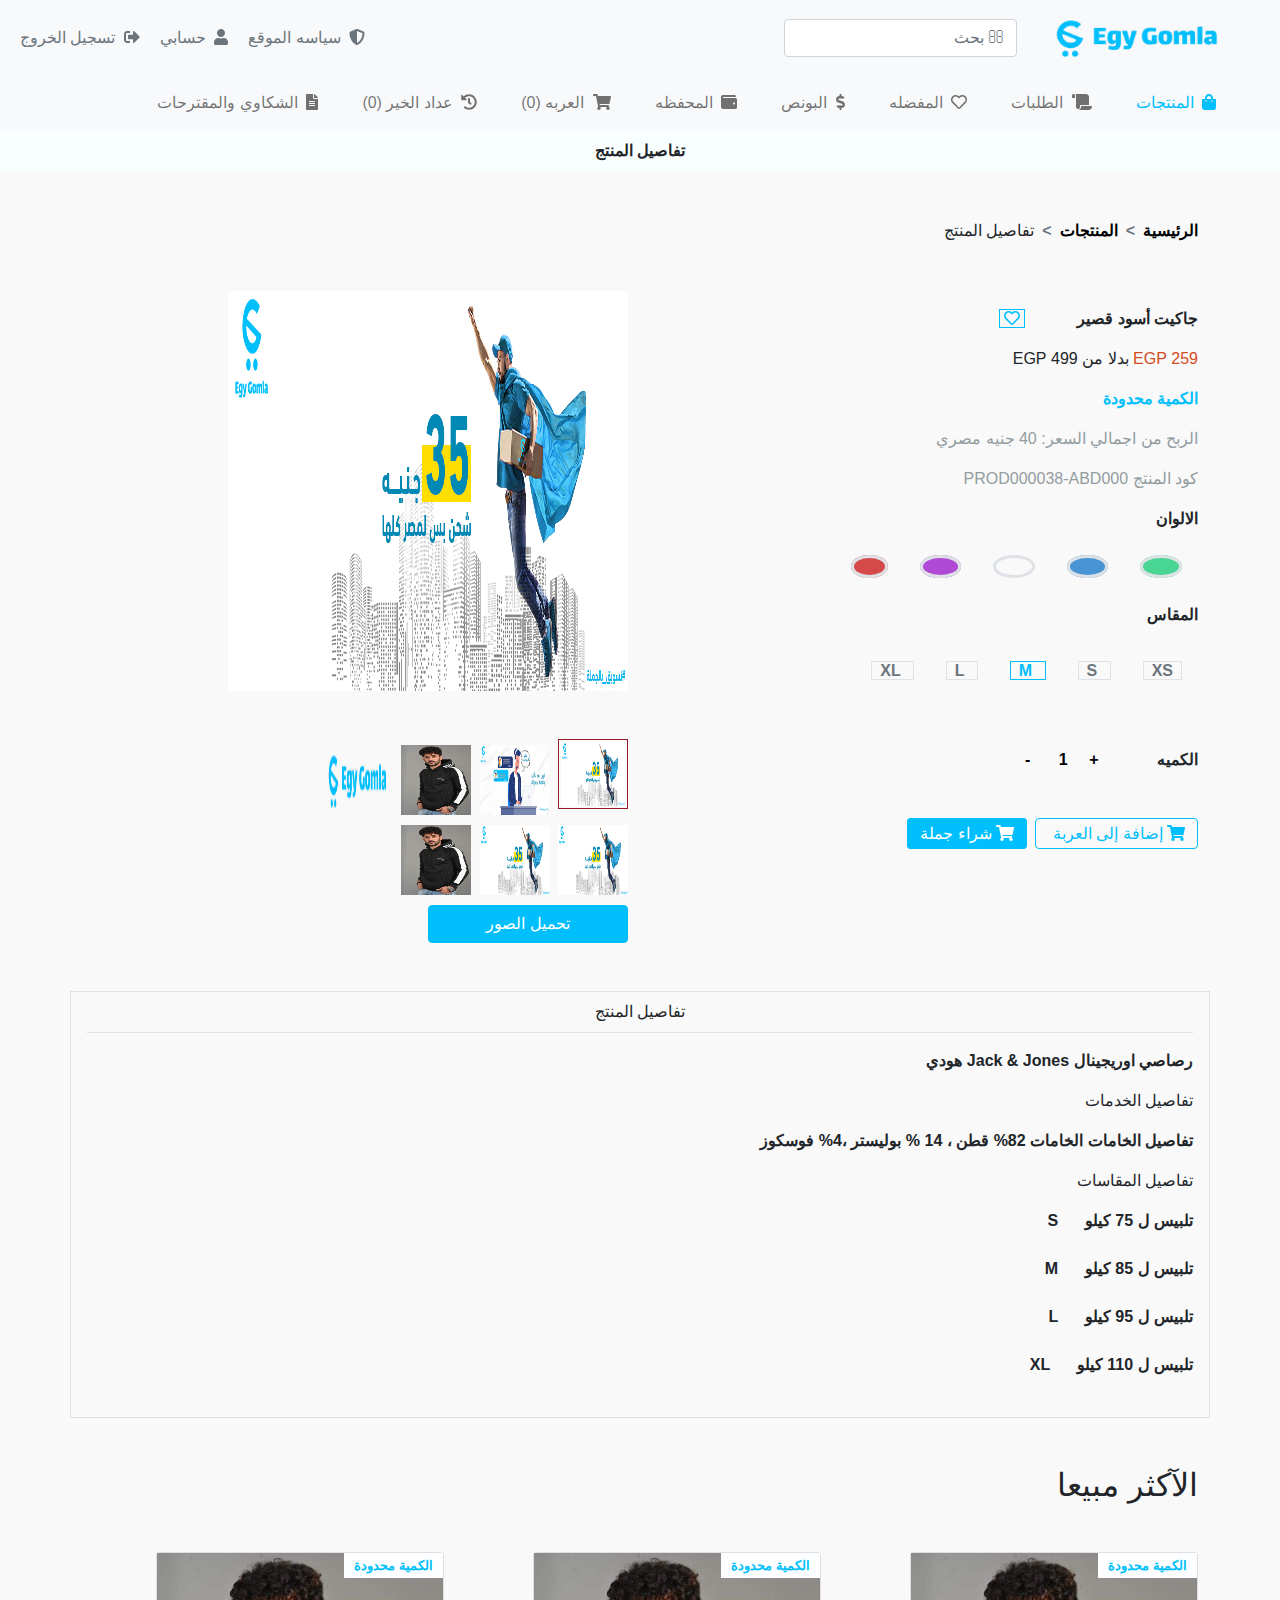
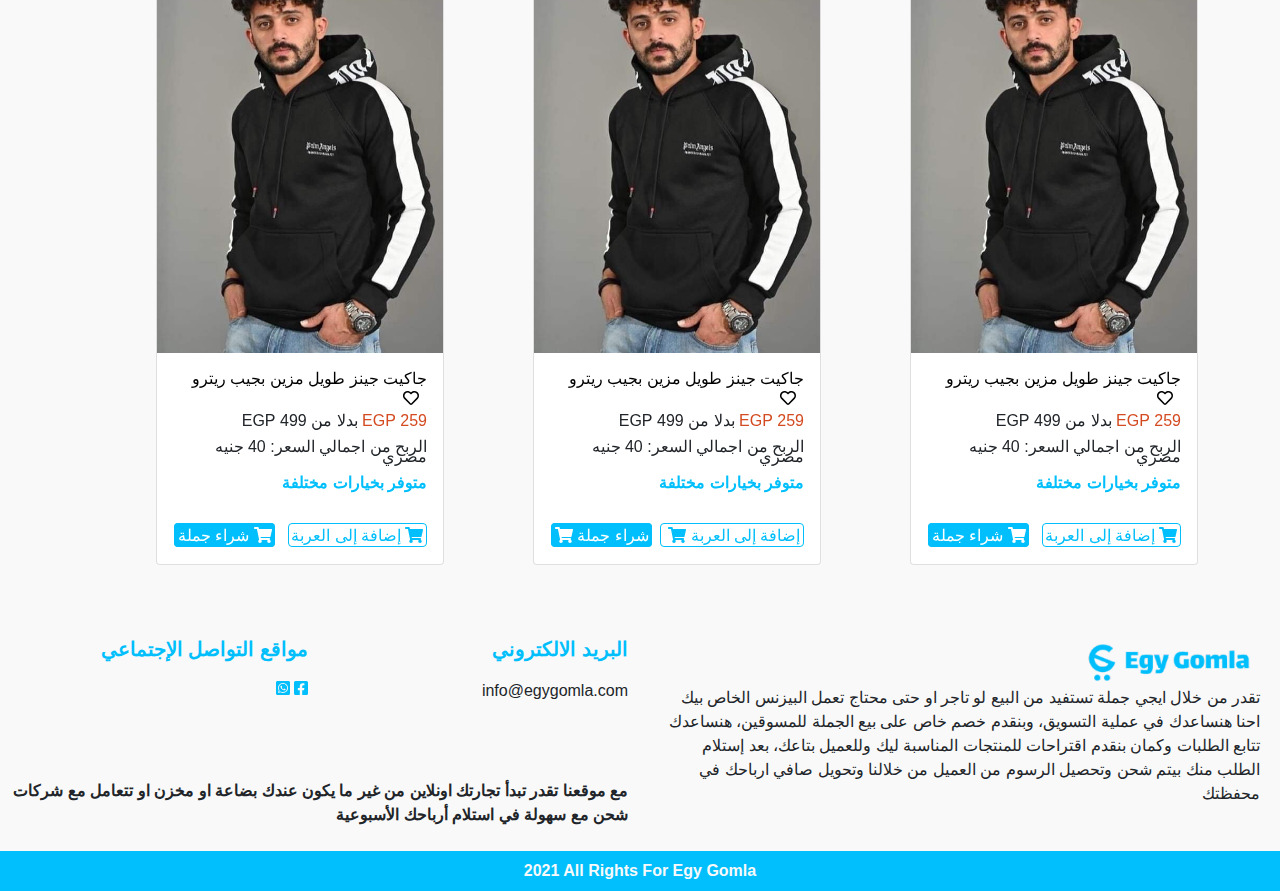
<file: product-details.html>
<!DOCTYPE html>
<html lang="en">
<head>
  <meta charset="UTF-8">
  <meta http-equiv="X-UA-Compatible" content="IE=edge">
  <meta name="viewport" content="width=device-width, initial-scale=1.0">
  <!-- bootstrap -->
  <link rel="stylesheet" href="./css/bootstrap.css">
  <link rel="stylesheet" href="./css/bootstrap.min.css">
  <!-- font awesome  -->
  <link rel="stylesheet" href="./css/fontawesome.css">
  <!-- style -->
  <link rel="stylesheet" href="./css/style.css">
  <!-- owl style -->
  <link rel="stylesheet" href="https://cdnjs.cloudflare.com/ajax/libs/OwlCarousel2/2.3.4/assets/owl.carousel.min.css" integrity="sha512-tS3S5qG0BlhnQROyJXvNjeEM4UpMXHrQfTGmbQ1gKmelCxlSEBUaxhRBj/EFTzpbP4RVSrpEikbmdJobCvhE3g==" crossorigin="anonymous" referrerpolicy="no-referrer" />
  <link rel="stylesheet" href="https://cdnjs.cloudflare.com/ajax/libs/OwlCarousel2/2.3.4/assets/owl.theme.default.min.css" integrity="sha512-sMXtMNL1zRzolHYKEujM2AqCLUR9F2C4/05cdbxjjLSRvMQIciEPCQZo++nk7go3BtSuK9kfa/s+a4f4i5pLkw==" crossorigin="anonymous" referrerpolicy="no-referrer" />
  <!-- style zoom -->
  <link rel="stylesheet" type="text/css" href="./css/stylezoom.css">
  <!-- icon -->
  <link rel="icon" href="./img/logo.png">
  <!-- title -->
  <title> Egygomla | تفاصيل المنتج</title>
</head>
<body>
        <!-- nav bar start -->
        <nav class="navbar navbar-expand-lg navbar-light bg-light dir">
            
          <div class="container-fluid navbar-nav1">
            <a class="navbar-brand" href="/index.html">
                <img src="./img/logo.png" class="mx-3 img-fluid" alt="">
            </a>
            <form  method="post" class="d-flex ">
              <input class="form-control me-2 " type="search" placeholder="&#xF002; بحث " style="font-family: Arial, 'Font Awesome 5 Free'"   aria-label="Search">
            </form>
  
            <button class="navbar-toggler" type="button" data-bs-toggle="collapse" data-bs-target="#navbarSupportedContent" aria-controls="navbarSupportedContent" aria-expanded="false" aria-label="Toggle navigation">
              <span class="navbar-toggler-icon"></span>
            </button>
            <div class="collapse navbar-collapse justify-content-end" id="navbarSupportedContent">
              <a href="" class="text-secondary mx-2 top-nav-link"> <i class="fas fa-shield-alt mx-1"></i> سياسه الموقع</a>
              <a href="" class="text-secondary mx-2 top-nav-link"><i class="fas fa-user mx-1"></i> حسابي</a>
              <a href="" class="text-secondary mx-2 top-nav-link"><i class="fas fa-sign-out-alt mx-1"></i> تسجيل الخروج </a>
  
  
            </div>
          </div>
        </nav>
        <nav class="navbar navbar-expand-lg navbar-light bg-light " >
          <div class="container-fluid">
            <div class="collapse navbar-collapse " id="navbarSupportedContent">
              <ul class="navbar-nav ms-auto mb-2 mb-lg-0 dir">
  
                        <li class="nav-item ms-4  ">
                          <a class="nav-link  " aria-current="page" href="#"> <!-- if nav link is active use this style span "site-color" to make active style --> <span class="site-color"> <i class="fas fa-shopping-bag mx-1 "></i> المنتجات </span> </a>
                        </li>            
                        <li class="nav-item ms-4  ">
                          <a class="nav-link " aria-current="page" href="#"> <span class=""><i class="fas fa-scroll mx-1"></i> الطلبات</span> </a>
                        </li>            
                        <li class="nav-item ms-4  ">
                          <a class="nav-link " aria-current="page" href="#"> <span class=""><i class="far fa-heart mx-1"></i>  المفضله</span> </a>
                        </li>            
                        <li class="nav-item ms-4  ">
                          <a class="nav-link " aria-current="page" href="#"> <span class="" ><i class="fas fa-dollar-sign mx-1"></i> البونص</span> </a>
                        </li>            
                        <li class="nav-item ms-4  ">
                          <a class="nav-link " aria-current="page" href="#"> <span class=""><i class="fas fa-wallet mx-1"></i> المحفظه</span> </a>
                        </li>            
                        <li class="nav-item ms-4  ">
                          <a class="nav-link " aria-current="page" href="#"> <span class=""><i class="fas fa-shopping-cart mx-1"></i> العربه (0)</span> </a>
                        </li>            
                        <li class="nav-item ms-4  ">
                          <a class="nav-link " aria-current="page" href="#"> <span class=""><i class="fas fa-history mx-1"></i> عداد الخير (0)</span> </a>
                        </li>            
                        <li class="nav-item ms-4  ">
                          <a class="nav-link " aria-current="page" href="#"> <span class=""><i class="fas fa-file-alt mx-1"></i> الشكاوي والمقترحات</span> </a>
                        </li>            
        
  
              </ul>
            </div>
          </div>
        </nav>
  
  </div>
       <!-- nav bar end -->


    <!-- title start -->
    <div style="background-color: #F9FEFF;">
      <div class="container">
        <div class="row">
            <div class="col-lg-12 text-center">
             <p class="text-dark fw-bold py-2" style="margin: 0;"> تفاصيل المنتج </p>
            </div>
        </div>
    </div>
    </div>
    <!-- title end -->

     <!-- links trace start -->
     <div class="container dir">
         <div class="row">
             <div class="col-lg-12">
                <nav style="--bs-breadcrumb-divider: '>';" aria-label="breadcrumb" class="my-5">
                    <ol class="breadcrumb">
                        <!-- empty for style "rtl" let it alone out of foreach -->
                        <li class="breadcrumb-item " aria-current="page"> </li>
                        <!-- empty for style "rtl"  end -->
                        <li class="breadcrumb-item fw-bold"><a href="#">  الرئيسية</a></li>
                        <li class="breadcrumb-item fw-bold"><a href="index.html">  المنتجات</a></li>
                        <li class="active" aria-current="page"> تفاصيل المنتج</li>
                    </ol>
                  </nav>
             </div>
         </div>
     </div>
    
     <!-- links trace end -->
     
     <!-- product gallery start -->
     
     <div class="container dir">
       <div class="row">
       
        <div class="col-lg-6">
             <div class="my-3">
                    <!-- name -->
                <p class="fw-bold my-3 text-dark d-inline"> جاكيت أسود قصير </p>
                <!-- fav -->
                <span class="text-start me-5 my-3 d-inline "><a href="#" class="site-color border-1 border border-site px-1"> <i class="far fa-heart"></i> </a> </span>
             </div>
             <!-- price -->
             <p class="fs-6 mb-3"> <span style="color: #D44B22;">259 EGP</span> <span >بدلا من <span>499 EGP</span> </span> </p>
             <!-- note -->
             <p class="fw-bold site-color mb-3"> الكمية محدودة </p>
             <!-- profit -->
             <p class="fs-6"><span style="color: #939C9F;">الربح من اجمالي السعر: 40 جنيه مصري</span></p>
             <p class="fs-6 mb-3"><span style="color: #939C9F;">كود المنتج PROD000038-ABD000</span></p>
             <!-- colors -->
             <p class="fw-bold mb-3 text-dark"> الالوان </p>
             <div class="colors my-3 py-2">
              <a href="" class="mx-3 rounded-circle border border-3 "  style="background-color: #13CA75C4;">&nbsp; &nbsp; &nbsp; &nbsp;  </a>
              <a href="" class="mx-3 rounded-circle border border-3 "  style="background-color: #1375CAC4;">&nbsp; &nbsp; &nbsp; &nbsp; </a>
              <a href="" class="mx-3 rounded-circle border border-3 "  style="background-color: #F9F9F9C4;">&nbsp; &nbsp; &nbsp; &nbsp; </a>
              <a href="" class="mx-3 rounded-circle border border-3 "  style="background-color: #9913CAC4;">&nbsp; &nbsp; &nbsp; &nbsp; </a>
              <a href="" class="mx-3 rounded-circle border border-3 "  style="background-color: #CA1313C4;">&nbsp; &nbsp; &nbsp; &nbsp; </a>
             </div>
             <!-- size -->
             <p class="fw-bold mb-3 text-dark"> المقاس </p>
             <div class="size my-3 py-3 dir">
               <a href="">
                 <b class="mx-3 px-2 border border-1 text-secondary"> XL </b>
               </a>
               <a href="">
                 <b class="mx-3 px-2 border border-1 text-secondary"> L </b>
               </a>
               <a href="">
                 <b class="mx-3 px-2 border border-1 site-color border-site"> M </b>
               </a>
               <a href="">
                 <b class="mx-3 px-2 border border-1 text-secondary"> S </b>
               </a>
               <a href="">
                 <b class="mx-3 px-2 border border-1 text-secondary"> XS </b>
               </a>

             </div>
             <!-- Quantity -->
             <div class="Quantity my-5">

             <p class="fw-bold text-dark d-inline ms-5"> الكميه </p>
             <div class="  d-inline">
              <button onclick="increment()" class="fw-bold">+</button>
              <input id=demoInput class="text-center me-2 fw-bold" value="1" min="1" type=number readonly> 
              <button onclick="decrement()" class="fw-bold">-</button>

             </div>
            </div>
             <!-- add to cart -->
                 <!-- links -->
                <div class="my-5">
                  <a href="#"  class="btn btn-outline-primary d-inline ms-2 fs-6 "> <i class="fas fa-shopping-cart"></i>  إضافة إلى العربة  </a>
                  <a href="#"  class="btn btn-primary d-inline fs-6"> <i class="fas fa-shopping-cart"></i>  شراء جملة  </a>
                </div>
                 <!--  -->

         </div>
         <div class="col-lg-6 dir">
          <!-- Primary carousel image -->

   <div class="showw">
    <img src="./img/carusal-pic.jpg" id="show-img">
  </div>

  <!-- Secondary carousel image thumbnail gallery -->

  <div class="small-img my-5">
    <div class="small-container">
     <div id="small-img-roll">
       <image src="./img/carusal-pic.jpg" class="show-small-img ms-1 mb-3" alt="">
       <image src="./img/carusal-pic2.jpg" class="show-small-img ms-1 mb-1" alt="">
        <image src="./img/product-img.jpg" class="show-small-img ms-1 mb-1" alt="">
       <image src="./img/logo.png" class="show-small-img ms-1 mb-1" alt="">
        <image src="./img/carusal-pic.jpg" class="show-small-img ms-1 mb-1" alt="">
        <image src="./img/carusal-pic.jpg" class="show-small-img ms-1 mb-1" alt="">
          <image src="./img/product-img.jpg" class="show-small-img ms-1 mb-1" alt="">
          </div>
    </div>
  </div>
  <a href="#" class="btn btn-primary mt-5" style="width: 200px;"> تحميل الصور </a>
      </div>
 

   </div>
       </div>
     </div>

     <!-- product gallery end -->

     <!-- product description start -->
     <div class="container dir my-5">
       <div class="row">
         <div class="col-lg-12 border px-3">
            <p class="border-bottom text-center text-center py-2"> تفاصيل المنتج </p>
            <p class="fw-bold" > رصاصي اوريجينال Jack & Jones هودي </p>
            <p class="fw-normal"> تفاصيل الخدمات </p>
            <p class="fw-bold"> تفاصيل الخامات الخامات 82% قطن ، 14 % بوليستر ،4% فوسكوز </p>
            <p class="fw-normal"> تفاصيل المقاسات </p>
            <p class="fw-bold"> 
                تلبيس ل 75 كيلو &nbsp; &nbsp;&nbsp; S
                <br>
                <br>
                تلبيس ل 85 كيلو &nbsp; &nbsp;&nbsp; M
                <br>
                <br>
                تلبيس ل 95 كيلو &nbsp; &nbsp;&nbsp; L
                <br>
                <br>
                تلبيس ل 110 كيلو &nbsp; &nbsp;&nbsp; XL
                <br>
                <br>
            </p>
         </div>
       </div>
     </div>
     <!-- product description end -->
     
     <!-- most sold start -->
<div class="container my-5 ">
  <div class="row">
      <div class="col-lg-12">
          <p class="h2 text-dark mb-5 text-end"> الآكثر مبيعا </p>
      </div>

      <div class="col-12 m-auto justify-content-center">
          <div class="owl-carousel owl-theme ">
              <div class="item mb-4 dir">
                  <div class="card dir" style="width: 18rem; ">
                      <!-- card img -->
                      <img src="./img/product-img.jpg" class=" img-card img-fluid" alt="">
                      <!--  -->
                      <!-- alert -->
                      <span class="product-discount-label site-color">الكمية محدودة</span>
                      <!--  -->
                      <div class="card-body">
                        <h5 class="card-title fs-6 mb-2">
                            <!-- card title -->
                          <a href="/product-details.html">جاكيت جينز طويل مزين بجيب ريترو</a>
                          <!--  -->
                          <!-- fav -->
                          <span class="text-start me-2"><a href="#"> <i class="far fa-heart"></i> </a> </span>
                          <!-- red fav hidden in design-->
                          <i class="fas fa-heart visually-hidden" style="color: red;"></i>
                        </h5>
                        
                        <div class="card-text">
                            <!-- price -->
                          <p class="fs-6"> <span style="color: #D44B22;">259 EGP</span> <span >بدلا من <span>499 EGP</span> </span> </p>
                          <!--  -->
                          <!-- profit -->
                          <p class="fs-6"><span>الربح من اجمالي السعر: 40 جنيه مصري</span></p>
                          <!--  -->
                          <p class="site-color fw-bold fs-6">متوفر بخيارات مختلفة</p>
                          <br>
                          <br>
                          <!-- links -->
                          <a href="#" style="padding: 1%;" class="btn btn-outline-primary d-inline ms-2 fs-6 "> <i class="fas fa-shopping-cart"></i>  إضافة إلى العربة</a>
                          <a href="#" style="padding: 1%;" class="btn btn-primary d-inline fs-6"><i class="fas fa-shopping-cart"></i>  شراء جملة </a>
                          <!--  -->
                        </div>
                       
                      </div>
                    </div>
              </div>

              <div class="item dir">
                  <div class="card dir" style="width: 18rem; ">
                      <!-- card img -->
                      <img src="./img/product-img.jpg" class=" img-card img-fluid" alt="">
                      <!--  -->
                      <!-- alert -->
                      <span class="product-discount-label site-color">الكمية محدودة</span>
                      <!--  -->
                      <div class="card-body">
                        <h5 class="card-title fs-6 mb-2">
                            <!-- card title -->
                          <a href="/product-details.html">جاكيت جينز طويل مزين بجيب ريترو</a>
                          <!--  -->
                          <!-- fav -->
                          <span class="text-start me-2"><a href="#"> <i class="far fa-heart"></i> </a> </span>
                          <!-- red fav hidden in design-->
                          <i class="fas fa-heart visually-hidden" style="color: red;"></i>
                        </h5>
                        
                        <div class="card-text">
                            <!-- price -->
                          <p class="fs-6"> <span style="color: #D44B22;">259 EGP</span> <span >بدلا من <span>499 EGP</span> </span> </p>
                          <!--  -->
                          <!-- profit -->
                          <p class="fs-6"><span>الربح من اجمالي السعر: 40 جنيه مصري</span></p>
                          <!--  -->
                          <p class="site-color fw-bold fs-6">متوفر بخيارات مختلفة</p>
                          <br>
                          <br>
                          <!-- links -->
                          <a href="#" style="padding: 1%;" class="btn btn-outline-primary d-inline ms-2 fs-6 "> إضافة إلى العربة <i class="fas fa-shopping-cart"></i>  </a>
                          <a href="#" style="padding: 1%;" class="btn btn-primary d-inline fs-6"> شراء جملة <i class="fas fa-shopping-cart"></i>  </a>
                          <!--  -->
                        </div>
                       
                      </div>
                    </div>
                  </div>
              </div>
          </div>
      </div>
  </div>
     <!-- most sold end -->
    
     
     <!-- footer start -->
     <footer>
        <div class="container-fluid dir">
            <div class="row">
                 <div class="col-lg-6">
                    <img src="./img/logo.png" alt="" class="img-fluid">
                    <p class="fw-normal text-dark lead fs-6 px-2 lh-base ">
                        تقدر من خلال ايجي جملة تستفيد من البيع لو تاجر او حتى محتاج تعمل البيزنس الخاص بيك احنا هنساعدك في عملية التسويق، وبنقدم خصم خاص على بيع الجملة للمسوقين، هنساعدك تتابع الطلبات وكمان بنقدم اقتراحات للمنتجات المناسبة ليك وللعميل بتاعك، بعد إستلام الطلب منك بيتم شحن وتحصيل الرسوم من العميل من خلالنا وتحويل صافي ارباحك في محفظتك
                    </p>
                 </div>
                 <div class="col-lg-3">
                         <p class="h5 site-color fw-bold d-inline"> البريد الالكتروني</p>
                         <p class="fw-normal my-3 text-dark ">info@egygomla.com </p>
                 </div>
                 <div class="col-lg-3 ">
                        <p class="h5 site-color fw-bold ">  مواقع التواصل الإجتماعي  </p>
                             <p class="fw-normal my-3 ">
                                <a href="#" target="_blank"> <i class="fab fa-facebook-square site-color"></i></a>
                                <a href="#" target="_blank"> <i class="fab fa-whatsapp-square site-color"></i> </a>
                            </p>
                 </div>
                 <div class="col-lg-6"></div>
                 <div class="col-lg-6">
                    <p class="fw-bold text-dark text-footer-1" style="margin-top: -7%;">
                        مع موقعنا تقدر تبدأ تجارتك اونلاين من غير ما يكون عندك بضاعة او مخزن او تتعامل مع شركات شحن مع سهولة في استلام أرباحك الأسبوعية
                    </p>
                 </div>
            </div>
        </div>
       <div class="ad mt-2" >
           <div class="container">
               <div class="row">
                   <div class="col-lg-12 text-center">
                    <p class="text-light fw-bold py-2" style="margin: 0;"> 2021 All Rights For Egy Gomla </p>
                   </div>
               </div>
           </div>
       </div>
     </footer>
     <!-- footer end -->
    <!-- bootsrap js -->
    <script src="./js/all.min.js"></script>
    <script src="https://cdnjs.cloudflare.com/ajax/libs/jquery/3.6.0/jquery.min.js"></script>
     <script src="./js/script.js"></script>
    <!-- Option 1: Bootstrap Bundle with Popper -->
    <script src="https://cdn.jsdelivr.net/npm/bootstrap@5.0.1/dist/js/bootstrap.bundle.min.js"
        integrity="sha384-gtEjrD/SeCtmISkJkNUaaKMoLD0//ElJ19smozuHV6z3Iehds+3Ulb9Bn9Plx0x4"
        crossorigin="anonymous"></script>
    <script src="https://cdnjs.cloudflare.com/ajax/libs/OwlCarousel2/2.3.4/owl.carousel.min.js"
        integrity="sha512-bPs7Ae6pVvhOSiIcyUClR7/q2OAsRiovw4vAkX+zJbw3ShAeeqezq50RIIcIURq7Oa20rW2n2q+fyXBNcU9lrw=="
        crossorigin="anonymous"></script>
        <!-- script zoom -->

       
     <script src="scripts/zoom-image.js"></script>
     <script src="scripts/main.js"></script>
    </body>
        
        <!-- owl script -->
    <script>

        $('.owl-carousel').owlCarousel({
            loop: true,
            margin: 15,
            nav: true,
            
            responsive: {
                0: {
                    items: 1
                },
                600: {
                    items: 2
                },
                1000: {
                    items: 3
                }
            }
        })
    </script>

</body>
</html>
</file>
<file: css/style.css>
/* 
project name : egygomla update
authar name : amr nasser 
*/
body{
    margin: 0;
    padding: 0;
    overflow-x: hidden;
    font-family: 'Cairo', sans-serif;
    background-color: #F9F9F9;
}

/* layouts */
.site-color{
  color: #00BFFC;
}
.ad{
  background-color: #00BFFC;
}
.border-site{
  border-color:#00BFFC !important ;
}
/**/
/* card style */
.img-card{
  height: 400px;
}
.card-text{
  line-height: 10px !important;
}
.dir{
  direction: rtl;
}



/* product page */

 .product-discount-label{
    background: #FCFEFF;
    font-size: 13px;
    font-weight: 600;
    line-height: 25px;
    padding: 0 10px;
    position: absolute;
    top: 0;
    right: 0;
}

/*product dateails */
.main{
    background-color: #fff;
}
.modal-pic{
    position: relative;
    right:45%;
}


  
  .clearfix {
    content: "";
    display: table;
    clear: both;  
  }
  
  #site-header, #site-footer {
    background: #fff;
  }
  
  #site-header {
    margin: 0 0 30px 0;
  }
  
  #site-header h1 {
    font-size: 31px;
    font-weight: 300;
    padding: 40px 0;
    position: relative;
    margin: 0;
  }
  
  a {
    color: #000;
    text-decoration: none;
  
    -webkit-transition: color .2s linear;
    -moz-transition: color .2s linear;
    -ms-transition: color .2s linear;
    -o-transition: color .2s linear;
    transition: color .2s linear;
  }
  

  
  #site-header h1 span.last-span {
    background: #fff;
    padding-right: 150px;
    position: absolute;
    left: 217px;
  
    -webkit-transition: all .2s linear;
    -moz-transition: all .2s linear;
    -ms-transition: all .2s linear;
    -o-transition: all .2s linear;
    transition: all .2s linear;
  }
  
  #site-header h1:hover span.last-span, #site-header h1 span.is-open {
    left: 363px;
  }
  
  #site-header h1 em {
    font-size: 16px;
    font-style: normal;
    vertical-align: middle;
  }
  

  
  #cart {
    width: 100%;
  }
  
  #cart h1 {
    font-weight: 300;
  }
  
  #cart a {
    color: #53b5aa;
    text-decoration: none;
  
    -webkit-transition: color .2s linear;
    -moz-transition: color .2s linear;
    -ms-transition: color .2s linear;
    -o-transition: color .2s linear;
    transition: color .2s linear;
  }
  
  #cart a:hover {
    color: #000;
  }
  
  .product.removed {
    margin-left: 980px !important;
    opacity: 0;
  }
  
  .product {
    border: 1px solid #eee;
    margin: 20px 0;
    width: 100%;
    height: 195px;
    position: relative;
  
    -webkit-transition: margin .2s linear, opacity .2s linear;
    -moz-transition: margin .2s linear, opacity .2s linear;
    -ms-transition: margin .2s linear, opacity .2s linear;
    -o-transition: margin .2s linear, opacity .2s linear;
    transition: margin .2s linear, opacity .2s linear;
  }
  
  .product img {
    width: 100%;
    height: 100%;
  }
  
  .product header, .product .content {
    background-color: #fff;
    border: 1px solid #ccc;
    border-style: none none solid none;
    float: left;
  }
  
  .product header {
    background: #000;
    margin: 0 1% 20px 0;
    overflow: hidden;
    padding: 0;
    position: relative;
    width: 24%;
    height: 195px;
  }
  
  .product header:hover img {
    opacity: .7;
  }
  
  .product header:hover h3 {
    bottom: 73px;
  }
  
  .product header h3 {
    background: #f1c40f;
    color: #fff;
    font-size: 22px;
    font-weight: 300;
    line-height: 49px;
    margin: 0;
    padding: 0 30px;
    position: absolute;
    bottom: -50px;
    right: 0;
    left: 0;
  
    -webkit-transition: bottom .2s linear;
    -moz-transition: bottom .2s linear;
    -ms-transition: bottom .2s linear;
    -o-transition: bottom .2s linear;
    transition: bottom .2s linear;
  }
  
  .remove {
    cursor: pointer;
  }
  
  .product .content {
    box-sizing: border-box;
    -moz-box-sizing: border-box;
    height: 140px;
    padding: 0 20px;
    width: 75%;
  }
  

  
  .product footer.content {
    height: 50px;
    margin: 6px 0 0 0;
    padding: 0;
  }
  
  .product footer .price {
    background: #fcfcfc;
    color: #000;
    float: right;
    font-size: 15px;
    font-weight: 300;
    line-height: 49px;
    margin: 0;
    padding: 0 30px;
  }
  
  .product footer .full-price {
    background: #f1c40f;
    color: #fff;
    float: right;
    font-size: 22px;
    font-weight: 300;
    line-height: 49px;
    margin: 0;
    padding: 0 30px;
  
    -webkit-transition: margin .15s linear;
    -moz-transition: margin .15s linear;
    -ms-transition: margin .15s linear;
    -o-transition: margin .15s linear;
    transition: margin .15s linear;
  }
  
  .qt, .qt-plus, .qt-minus {
    display: block;
    float: left;
  }
  
  .qt {
    font-size: 19px;
    line-height: 50px;
    width: 70px;
    text-align: center;
  }
  
  .qt-plus, .qt-minus {
    background: #fcfcfc;
    border: none;
    font-size: 30px;
    font-weight: 300;
    height: 100%;
    padding: 0 20px;
    -webkit-transition: background .2s linear;
    -moz-transition: background .2s linear;
    -ms-transition: background .2s linear;
    -o-transition: background .2s linear;
    transition: background .2s linear;
  }
  
  .qt-plus:hover, .qt-minus:hover {
    background: #f1c40f;
    color: #fff;
    cursor: pointer;
  }
  
  .qt-plus {
    line-height: 50px;
  }
  
  .qt-minus {
    line-height: 47px;
  }
  
  #site-footer {
    margin: 30px 0 0 0;
  }
  
  #site-footer {
    padding: 40px;
  }
  
  #site-footer h1 {
    background: #fcfcfc;
    border: 1px solid #ccc;
    border-style: none none solid none;
    font-size: 24px;
    font-weight: 300;
    margin: 0 0 7px 0;
    padding: 14px 40px;
    text-align: center;
  }
  
  #site-footer h2 {
    font-size: 24px;
    font-weight: 300;
    margin: 10px 0 0 0;
  }
  
  #site-footer h3 {
    font-size: 19px;
    font-weight: 300;
    margin: 15px 0;
  }
  
  .left {
    float: left;
  }
  
  .right {
    float: right;
  }
  
 

  
  .type {
    background: #fcfcfc;
    font-size: 13px;
    padding: 10px 16px;
    left: 100%;
  }
  
  .type, .color {
    border: 1px solid #ccc;
    border-style: none none solid none;
    position: absolute;
  }
  
  .color {
    width: 40px;
    height: 40px;
    right: -40px;
  }
  

  
  .minused {
    margin: 0 50px 0 0 !important;
  }
  
  .added {
    margin: 0 -50px 0 0 !important;
  }
.final-price{
    background-color: #fff;

    box-shadow: 2px 3px 5px -2px rgba(0,0,0,0.72);
-webkit-box-shadow: 2px 3px 5px -2px rgba(0,0,0,0.72);
-moz-box-shadow: 2px 3px 5px -2px rgba(0,0,0,0.72);
}
.final-price a{
    width: 100%;
}
.final-price input{
    border: 2px solid #f1c40f;
}
.final-price input:focus{
    box-shadow: none;
    border: 2px solid #f1c40f;

}
.page-link:focus{
box-shadow: none;
}

/* product gallery */
.Quantity button, .Quantity input{
  border: none;
  background:none;
}
.Quantity input{
  width: 30px;
}
.nav-tabs{
  border: none !important;
}
/* media query */
@media (max-width:991px) and (min-width:320px){
  .navbar-brand{
    margin-bottom: 25px;
  }
  .navbar-collapse{
    margin-top: 25px;
  }
  .card{
    position: relative;
    right:15%;
  }
  .text-footer-1{
    margin-top: 10px !important;
  }
}
@media (max-width:375px){
  .top-nav-link{
    margin-right: 36px !important;
  }
}
</file>
<file: css/stylezoom.css>
.showw {
  width: 400px;
  height: 400px;
}

.small-img {
  width: 350px;
  height: 70px;
  margin-top: 10px;
  position: relative;
  left: 25px;
}

.small-img .icon-left, .small-img .icon-right {
  width: 12px;
  height: 24px;
  cursor: pointer;
  position: absolute;
  top: 100%;
  bottom: 0;
  margin: auto 0;
}

.small-img .icon-left { transform: rotate(180deg) }

.small-img .icon-right { right: 0; }

.small-img .icon-left:hover, .small-img .icon-right:hover { opacity: .5; }

.small-container {
  height: 70px;
  /* overflow: hidden; */
  position: absolute;
  left: 0;
  right: 25px;
}

.small-container div {
  position: relative;
}

.small-container .show-small-img {
  width: 70px;
  height: 70px;
  cursor: pointer;
}

.small-container .show-small-img:last-of-type { margin-right: 0; }
</file>
